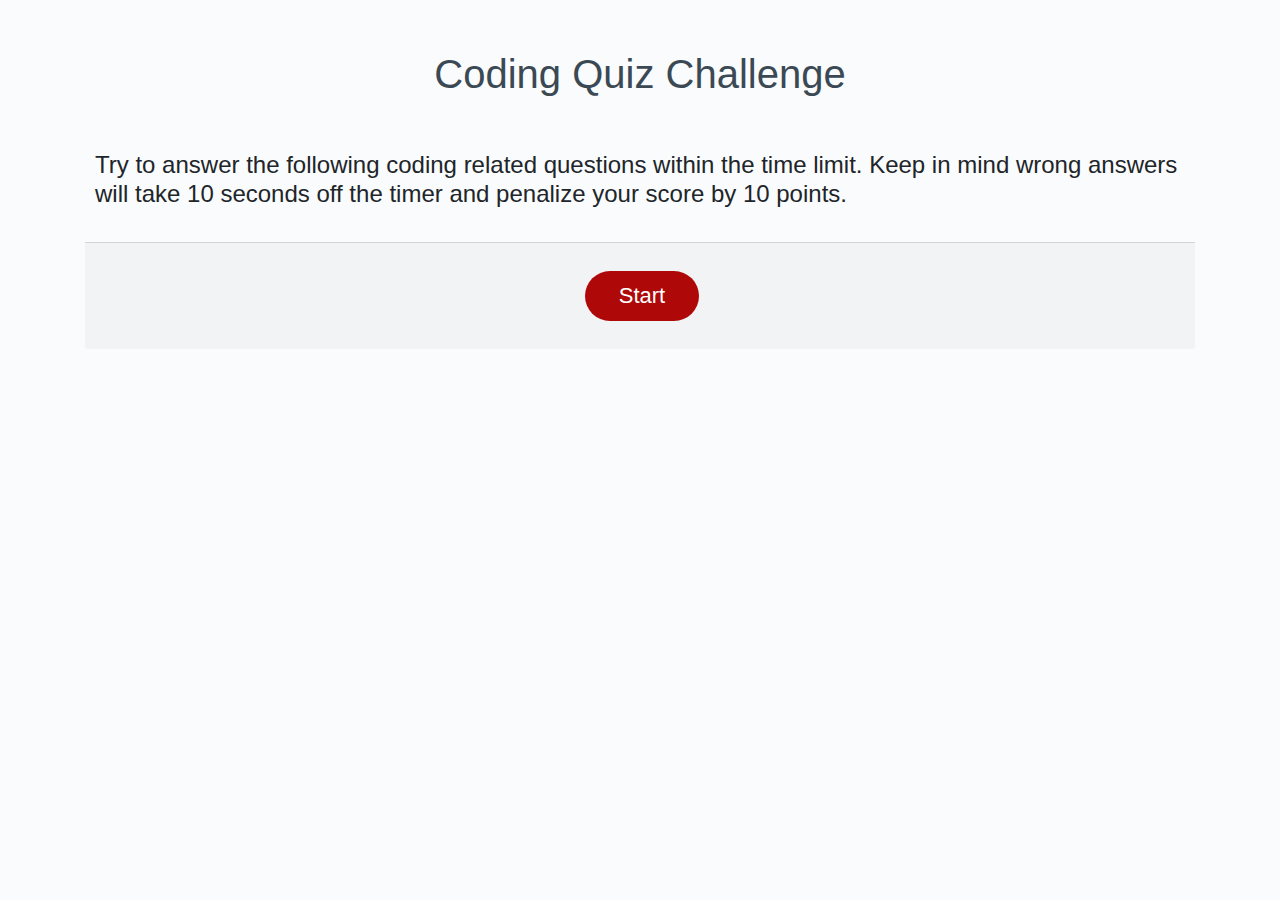
<file: index.html>
<!DOCTYPE html>

<html lang="en">

  <head>

   <meta charset="UTF-8" />

    <meta name="viewport" content="width=device-width, initial-scale=1.0" />

    <meta http-equiv="X-UA-Compatible" content="ie=edge" />

    <title>Coding Quiz Challenge</title>

    <link rel="stylesheet" href="https://stackpath.bootstrapcdn.com/bootstrap/4.3.1/css/bootstrap.min.css" integrity="sha384-ggOyR0iXCbMQv3Xipma34MD+dH/1fQ784/j6cY/iJTQUOhcWr7x9JvoRxT2MZw1T" crossorigin="anonymous">

    <link rel="stylesheet" href="https://maxcdn.bootstrapcdn.com/bootstrap/4.5.0/css/bootstrap.min.css"/>

    <script src="https://ajax.googleapis.com/ajax/libs/jquery/3.5.1/jquery.min.js"></script>

    <script src="https://cdnjs.cloudflare.com/ajax/libs/popper.js/1.16.0/umd/popper.min.js"></script>

    <script src="https://maxcdn.bootstrapcdn.com/bootstrap/4.5.0/js/bootstrap.min.js"></script>

    <link rel= "stylesheet" href= "./style.css">

    <link href="https://fonts.googleapis.com/css?family=Mukta&display=swap" rel="stylesheet">

    <link rel="stylesheet" href="style.css" />

  </head>

 

  <body>

 

    <div id = "topStuff" class="container">

        <div class="row">

 

            <div class="col-md-12">

                <header>

                    <h1>Coding Quiz Challenge</h1>

                </header>

            </div>

 

        </div>

 

        <div class="row">

            <div class="paragraph col-md-12">

                <h4>Try to answer the following coding related questions within the time limit.  Keep in mind wrong answers will take 10 seconds off the timer and penalize your score by 10 points.</h4>

            </div>

        </div>

 

        <div>

            <div class="card-footer col-md-12">

                <button id="start" class="btn">Start</button>

            </div>

        </div>

    </div>

 

    <br>

    <div id="myQuestion"></div>

    <br>

 

    <br>

    <div align="center">

        <textarea id="myTextArea" rows="1" cols="20" style="display:none;"></textarea>

        <button id="myInitials" class='btn' style="color:white;font-size:20px;text-align:center;font-style:italic;display:none;">Submit initials</button>

    </div>

    <br>

 

    <div id="myTimer" class="timerRow" style="color:red;font-size:30px;text-align:center;font-style:italic;"></div>

 

    <div>

        <div id="choices"></div>

    </div>

 

    <div>

        <br>

        <h3 id="result"></h3>

    </div>

 

    <script src="script.js"></script>

 

  </body>

</html>
</file>
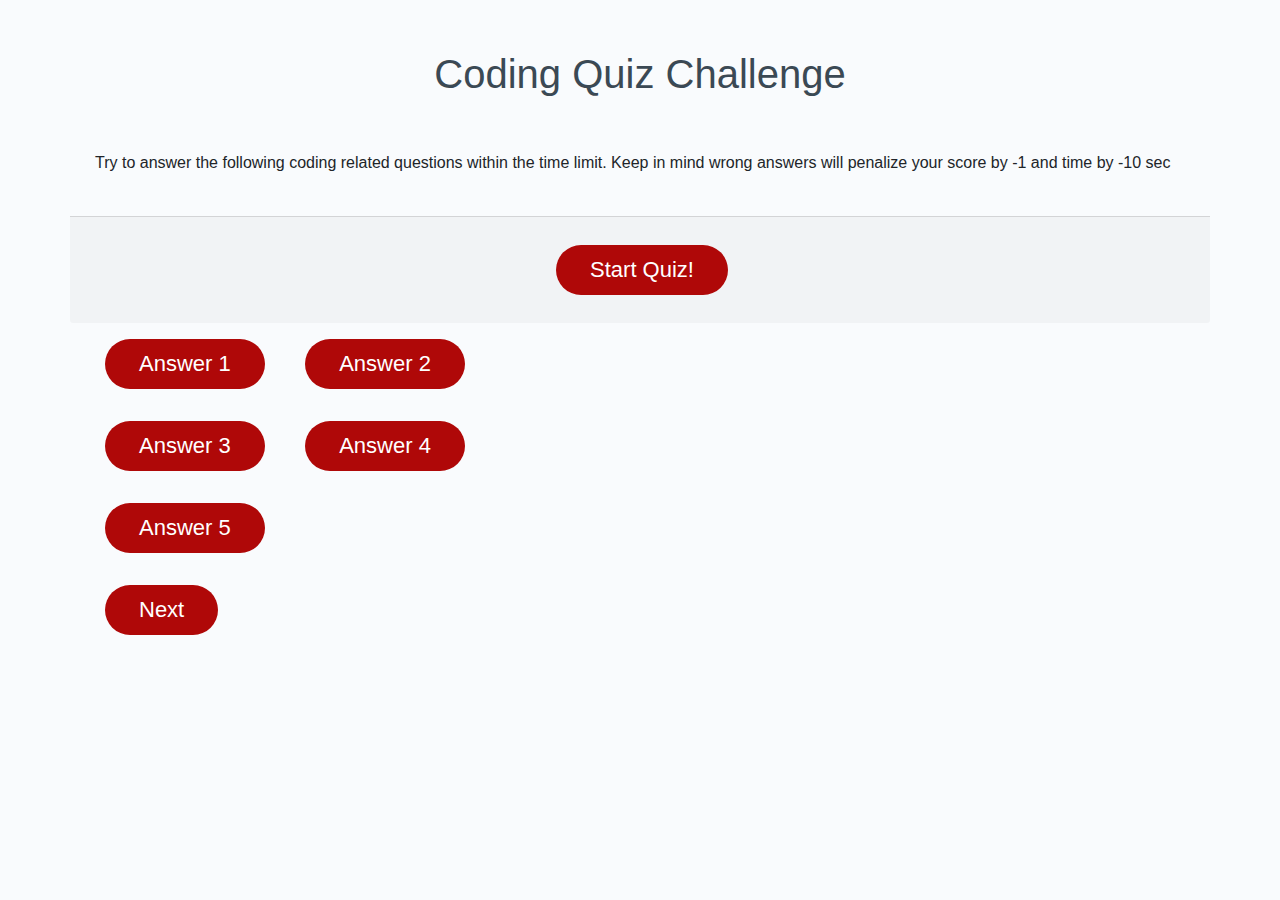
<file: index copy.html>
<!DOCTYPE html>
<html lang="en">
  <head>
    <meta charset="UTF-8" />
    <meta name="viewport" content="width=device-width, initial-scale=1.0" />
    <meta http-equiv="X-UA-Compatible" content="ie=edge" />
    <title>Coding Quiz Challenge</title>
    <link rel="stylesheet" href="https://stackpath.bootstrapcdn.com/bootstrap/4.3.1/css/bootstrap.min.css" integrity="sha384-ggOyR0iXCbMQv3Xipma34MD+dH/1fQ784/j6cY/iJTQUOhcWr7x9JvoRxT2MZw1T" crossorigin="anonymous">
    <link rel="stylesheet" href="https://maxcdn.bootstrapcdn.com/bootstrap/4.5.0/css/bootstrap.min.css"/>
    <script src="https://ajax.googleapis.com/ajax/libs/jquery/3.5.1/jquery.min.js"></script>
    <script src="https://cdnjs.cloudflare.com/ajax/libs/popper.js/1.16.0/umd/popper.min.js"></script>
    <script src="https://maxcdn.bootstrapcdn.com/bootstrap/4.5.0/js/bootstrap.min.js"></script>
    <link rel= "stylesheet" href= "./style.css">
    <link href="https://fonts.googleapis.com/css?family=Mukta&display=swap" rel="stylesheet">
    <link rel="stylesheet" href="style.css" />
  </head>
  <body>
    <div class="container">
    <div class="row">
      <div class="col-md-12">
      <header>
        <h1>Coding Quiz Challenge</h1>
      </header>
      </div>
    </div>
    <div class="row">
      <div class="paragraph col-md-12">
          <p>Try to answer the following coding related questions within the time limit.  Keep in mind wrong answers will penalize your score by -1 and time by -10 sec</p>
      </div>
    </div>
    <div class="row">
        <div class="card-footer col-md-12">  
          <button id="start" class="start-btn btn">Start Quiz!</button>
        </div>
    </div>
    </div>
    <section class="container">
      <div class="row">
        <div class="col-md-12">
          <div id="myQuestion" class="hide"></div>
          <div class="controls"></div>
        </div>

        <div class="col-md-6">
          <div id="answer-buttons" class= "hide">
              <button class="btn">Answer 1</button>
              <button class="btn">Answer 2</button>
              <button class="btn">Answer 3</button>
              <button class="btn">Answer 4</button>
              <button class="btn">Answer 5</button>
          </div>
          <div id="myResult" class="btn-grid"></div>
        </div>
      </div>
      <div class="row">
        <div class="col-md-2">
        <button id="next-btn" class="next-btn btn hide">Next</button>
        </div>
      </div>
    </section>
  
    <script src="script.js"></script>
  </body>
</html>
</file>
<file: style.css>
*,
*::before,
*::after {
  box-sizing: border-box;
}

html,
body,
.wrapper {
  height: 100%;
  margin: 0;
  padding: 0;
}

body {
  font-family: sans-serif;
  background-color: #f9fbfd;
}

header {
  text-align: center;
  padding: 20px;
  padding-top: 50px;
  color: hsl(206, 17%, 28%);
}

.btn {
  border: none;
  background-color: hsl(360, 91%, 36%);
  border-radius: 25px;
  box-shadow: rgba(0, 0, 0, 0.1) 0px 1px 6px 0px rgba(0, 0, 0, 0.2) 0px 1px 1px
    0px;
  color: hsl(0, 0%, 100%);
  display: inline-block;
  font-size: 22px;
  line-height: 22px;
  margin: 16px 16px 16px 20px;
  padding: 14px 34px;
  text-align: center;
  cursor: pointer;
}

button[disabled] {
  cursor: default;
  background: #c0c7cf;
}

.float-right {
  float: right;
}

.card-footer {
  text-align: center;
}
.paragraph {
  padding: 25px;
}

@media (max-width: 690px) {
  .btn {
    font-size: 1rem;
    margin: 16px 0px 0px 0px;
    padding: 10px 15px;
  }

  #password {
    font-size: 1rem;
  }
}

@media (max-width: 500px) {
  .btn {
    font-size: 0.8rem;
  }
}
</file>
